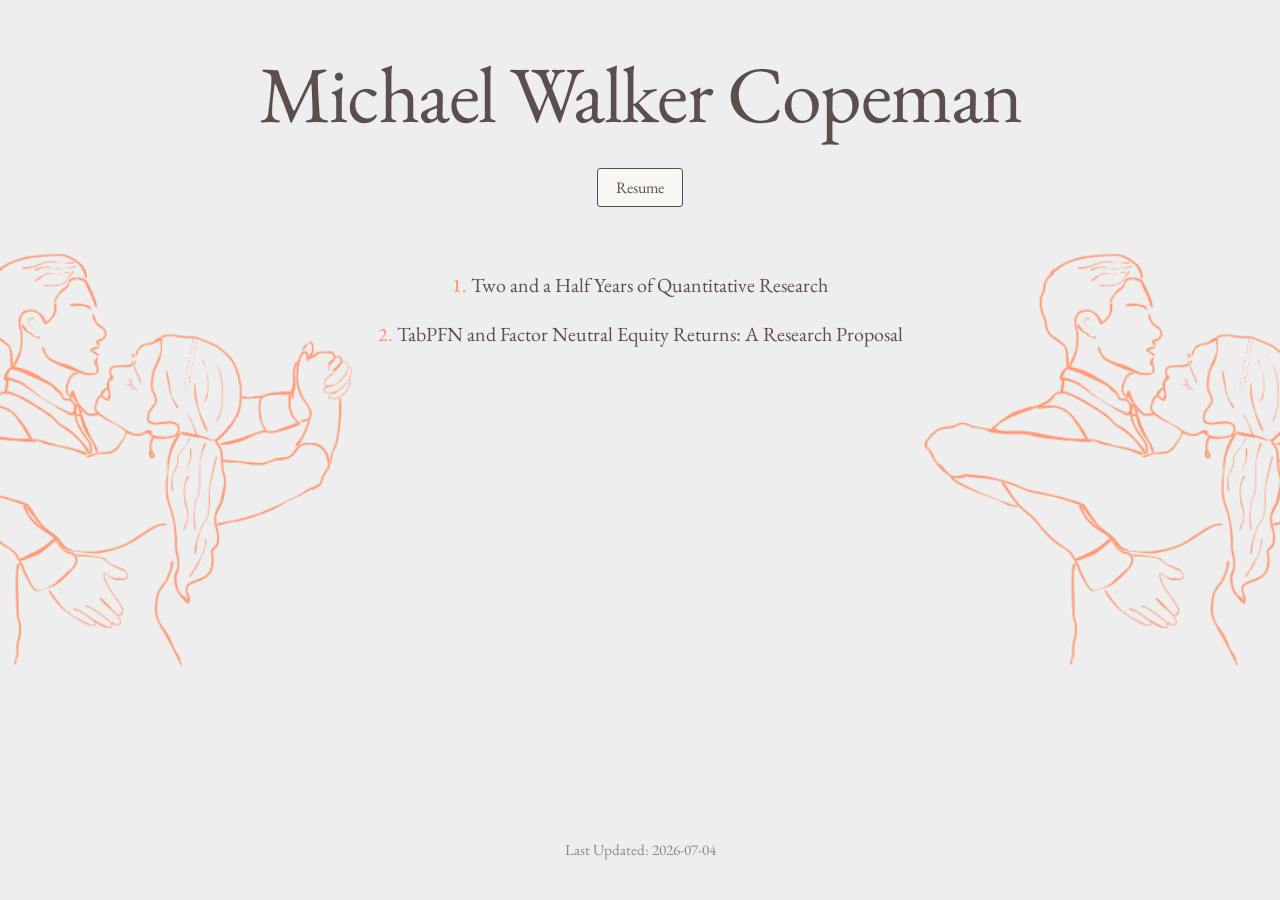
<file: index.html>
<!DOCTYPE html>
<html lang="en">
<head>
  <meta charset="UTF-8">
  <meta name="viewport" content="width=device-width, initial-scale=1">
  <meta name="description" content="Michael Walker Copeman">
  <title>Michael Walker Copeman</title>
  <link rel="preconnect" href="https://fonts.googleapis.com">
  <link rel="preconnect" href="https://fonts.gstatic.com" crossorigin>
  <link href="https://fonts.googleapis.com/css2?family=EB+Garamond:ital,wght@0,400;0,500&display=swap" rel="stylesheet">
  <link rel="stylesheet" href="styles.css">
</head>
<body>
  <main class="home">
    <h1>Michael Walker Copeman</h1>
    <a class="btn" href="resume.pdf" download>Resume</a>
    <nav class="home-nav" aria-label="Writing">
      <ol>
        <li><a href="posts/two-and-a-half-years-quantitative-research.html">Two and a Half Years of Quantitative Research</a></li>
        <li><a href="posts/tabpfn-factor-neutral-equity-returns.html">TabPFN and Factor Neutral Equity Returns: A Research Proposal</a></li>
      </ol>
    </nav>
    <p class="home-footnote">Last Updated: 2026-07-04</p>
  </main>
</body>
</html>
</file>
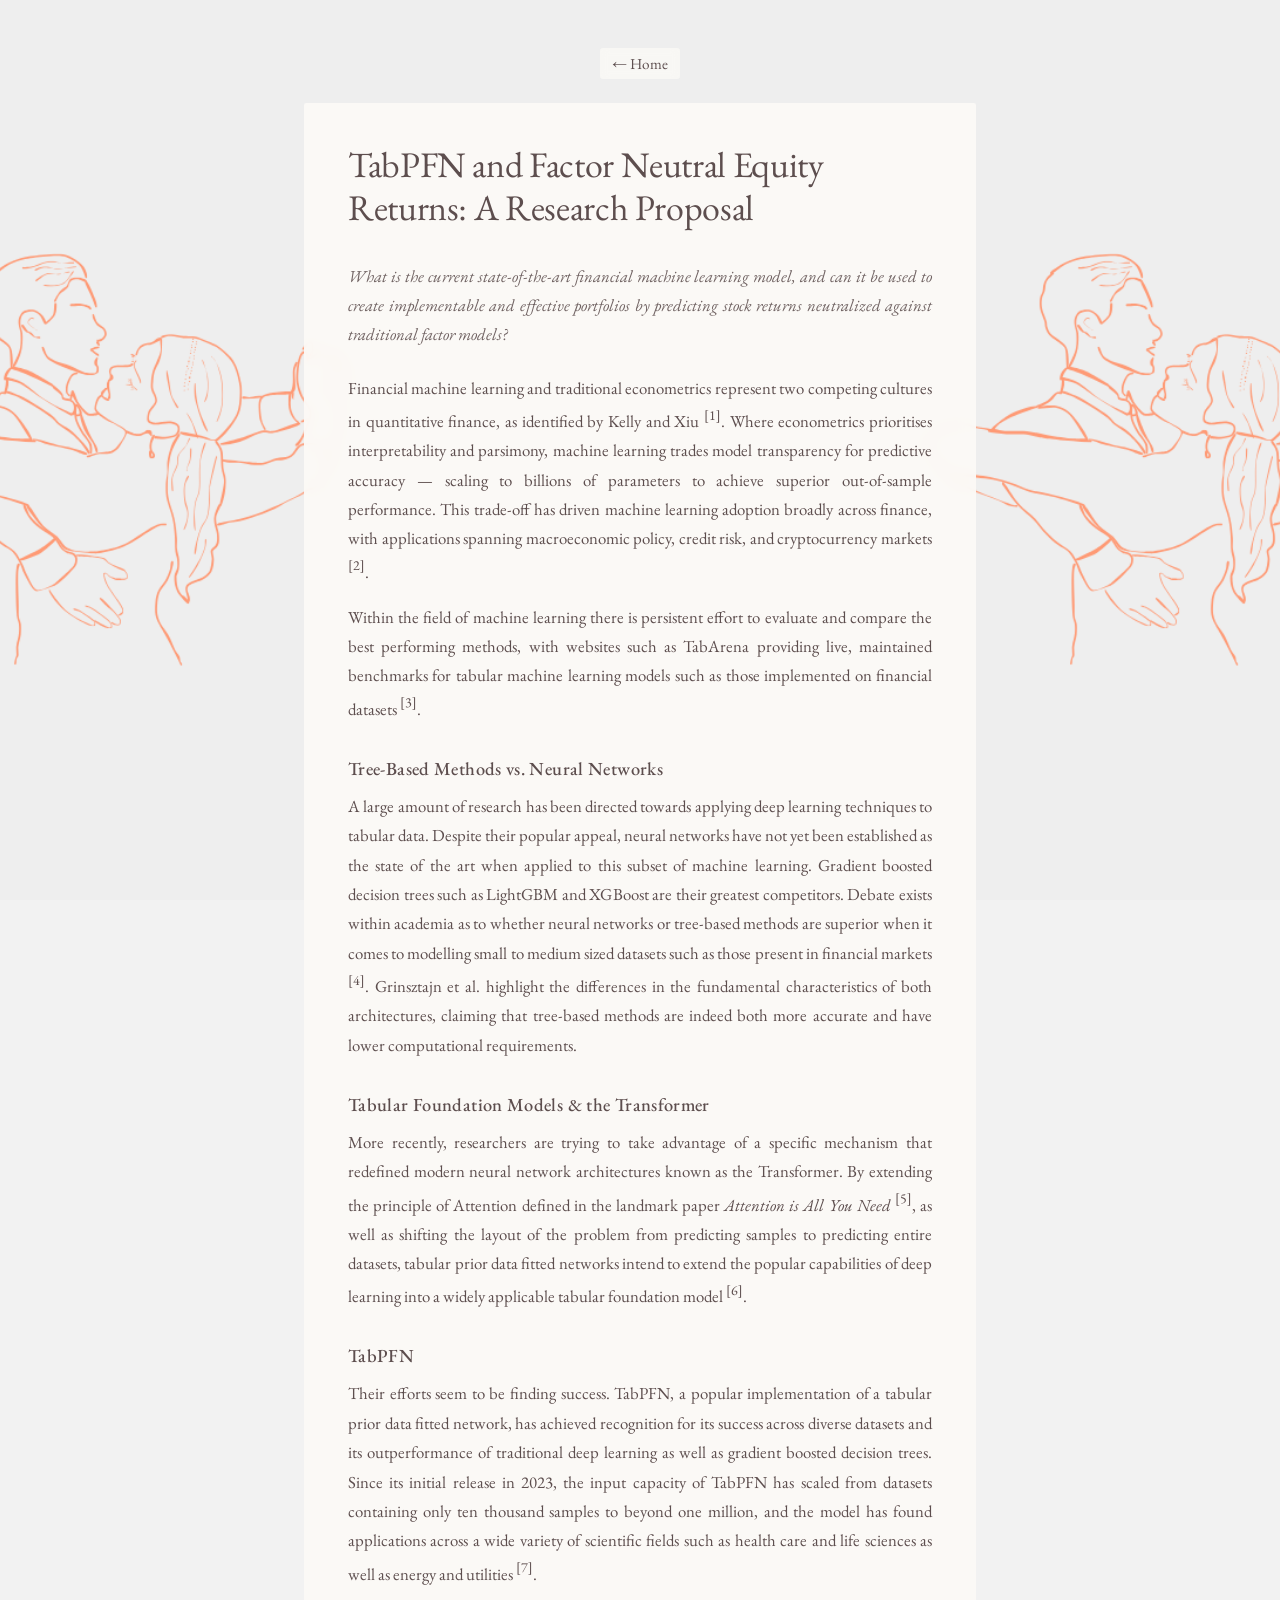
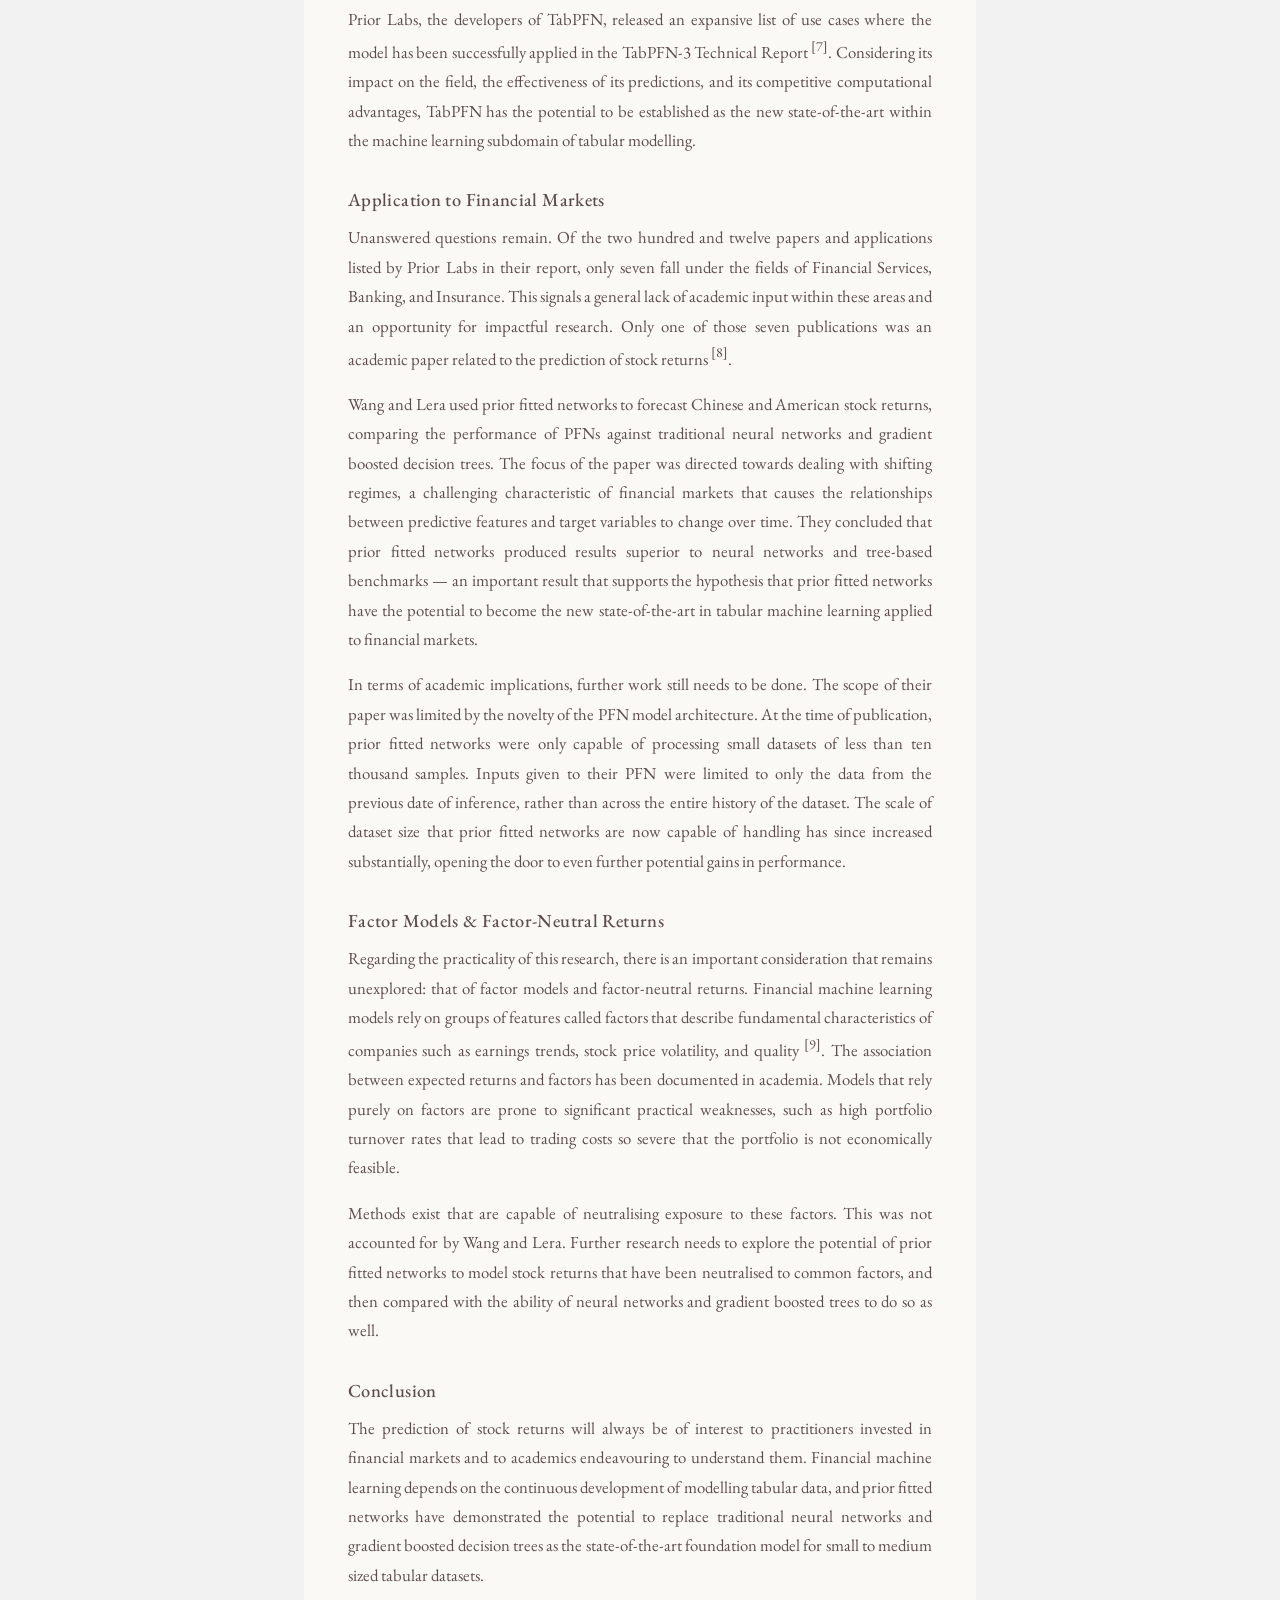
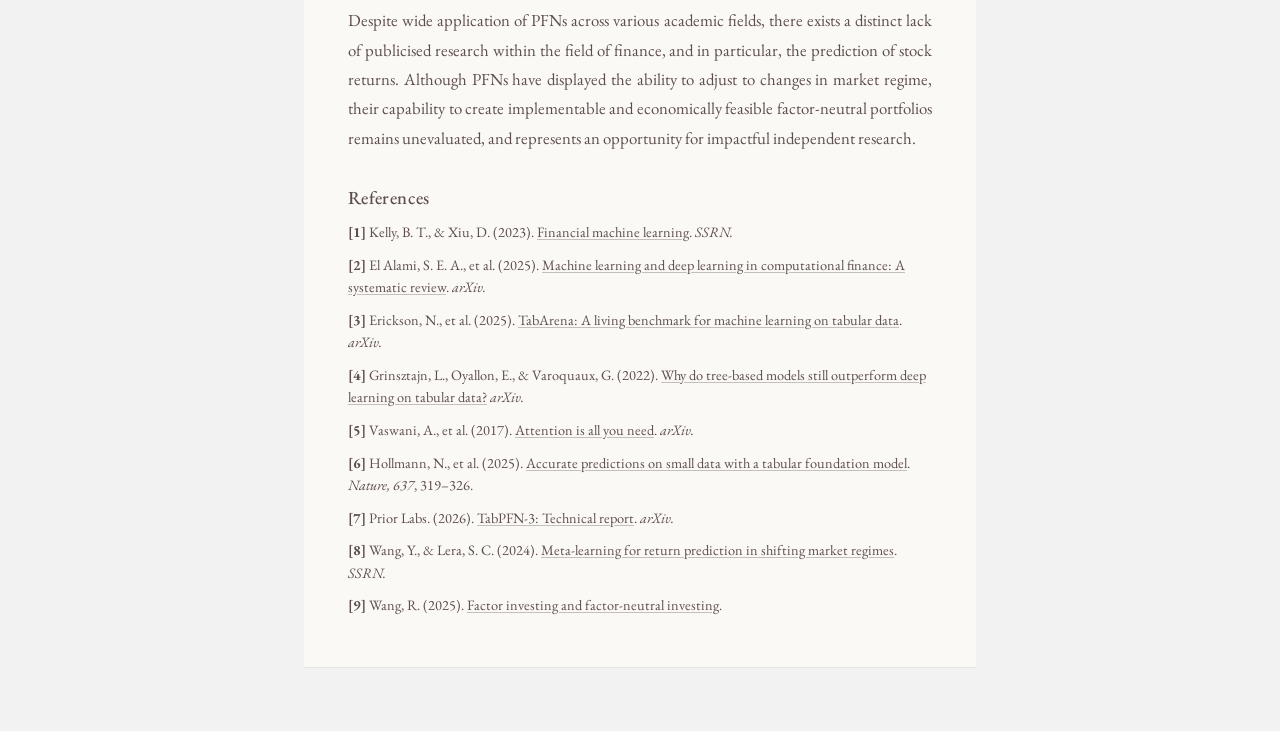
<file: posts/tabpfn-factor-neutral-equity-returns.html>
<!DOCTYPE html>
<html lang="en">
<head>
  <meta charset="UTF-8">
  <meta name="viewport" content="width=device-width, initial-scale=1">
  <meta name="description" content="TabPFN and factor neutral equity returns: a research proposal by Michael Walker Copeman">
  <title>TabPFN and Factor Neutral Equity Returns: A Research Proposal — Michael Walker Copeman</title>
  <link rel="preconnect" href="https://fonts.googleapis.com">
  <link rel="preconnect" href="https://fonts.gstatic.com" crossorigin>
  <link href="https://fonts.googleapis.com/css2?family=EB+Garamond:ital,wght@0,400;0,500&display=swap" rel="stylesheet">
  <link rel="stylesheet" href="../styles.css">
</head>
<body>
  <div class="article-wrap">
    <a class="back-link" href="../index.html">← Home</a>
    <article class="article">
      <h1>TabPFN and Factor Neutral Equity Returns: A Research Proposal</h1>

      <p class="lede">What is the current state-of-the-art financial machine learning model, and can it be used to create implementable and effective portfolios by predicting stock returns neutralized against traditional factor models?</p>

      <p>Financial machine learning and traditional econometrics represent two competing cultures in quantitative finance, as identified by Kelly and Xiu <a class="citation" href="#ref-1"><sup>[1]</sup></a>. Where econometrics prioritises interpretability and parsimony, machine learning trades model transparency for predictive accuracy — scaling to billions of parameters to achieve superior out-of-sample performance. This trade-off has driven machine learning adoption broadly across finance, with applications spanning macroeconomic policy, credit risk, and cryptocurrency markets <a class="citation" href="#ref-2"><sup>[2]</sup></a>.</p>

      <p>Within the field of machine learning there is persistent effort to evaluate and compare the best performing methods, with websites such as TabArena providing live, maintained benchmarks for tabular machine learning models such as those implemented on financial datasets <a class="citation" href="#ref-3"><sup>[3]</sup></a>.</p>

      <h2>Tree-Based Methods vs. Neural Networks</h2>

      <p>A large amount of research has been directed towards applying deep learning techniques to tabular data. Despite their popular appeal, neural networks have not yet been established as the state of the art when applied to this subset of machine learning. Gradient boosted decision trees such as LightGBM and XGBoost are their greatest competitors. Debate exists within academia as to whether neural networks or tree-based methods are superior when it comes to modelling small to medium sized datasets such as those present in financial markets <a class="citation" href="#ref-4"><sup>[4]</sup></a>. Grinsztajn et al. highlight the differences in the fundamental characteristics of both architectures, claiming that tree-based methods are indeed both more accurate and have lower computational requirements.</p>

      <h2>Tabular Foundation Models &amp; the Transformer</h2>

      <p>More recently, researchers are trying to take advantage of a specific mechanism that redefined modern neural network architectures known as the Transformer. By extending the principle of Attention defined in the landmark paper <em>Attention is All You Need</em> <a class="citation" href="#ref-5"><sup>[5]</sup></a>, as well as shifting the layout of the problem from predicting samples to predicting entire datasets, tabular prior data fitted networks intend to extend the popular capabilities of deep learning into a widely applicable tabular foundation model <a class="citation" href="#ref-6"><sup>[6]</sup></a>.</p>

      <h2>TabPFN</h2>

      <p>Their efforts seem to be finding success. TabPFN, a popular implementation of a tabular prior data fitted network, has achieved recognition for its success across diverse datasets and its outperformance of traditional deep learning as well as gradient boosted decision trees. Since its initial release in 2023, the input capacity of TabPFN has scaled from datasets containing only ten thousand samples to beyond one million, and the model has found applications across a wide variety of scientific fields such as health care and life sciences as well as energy and utilities <a class="citation" href="#ref-7"><sup>[7]</sup></a>.</p>

      <p>Prior Labs, the developers of TabPFN, released an expansive list of use cases where the model has been successfully applied in the TabPFN-3 Technical Report <a class="citation" href="#ref-7"><sup>[7]</sup></a>. Considering its impact on the field, the effectiveness of its predictions, and its competitive computational advantages, TabPFN has the potential to be established as the new state-of-the-art within the machine learning subdomain of tabular modelling.</p>

      <h2>Application to Financial Markets</h2>

      <p>Unanswered questions remain. Of the two hundred and twelve papers and applications listed by Prior Labs in their report, only seven fall under the fields of Financial Services, Banking, and Insurance. This signals a general lack of academic input within these areas and an opportunity for impactful research. Only one of those seven publications was an academic paper related to the prediction of stock returns <a class="citation" href="#ref-8"><sup>[8]</sup></a>.</p>

      <p>Wang and Lera used prior fitted networks to forecast Chinese and American stock returns, comparing the performance of PFNs against traditional neural networks and gradient boosted decision trees. The focus of the paper was directed towards dealing with shifting regimes, a challenging characteristic of financial markets that causes the relationships between predictive features and target variables to change over time. They concluded that prior fitted networks produced results superior to neural networks and tree-based benchmarks — an important result that supports the hypothesis that prior fitted networks have the potential to become the new state-of-the-art in tabular machine learning applied to financial markets.</p>

      <p>In terms of academic implications, further work still needs to be done. The scope of their paper was limited by the novelty of the PFN model architecture. At the time of publication, prior fitted networks were only capable of processing small datasets of less than ten thousand samples. Inputs given to their PFN were limited to only the data from the previous date of inference, rather than across the entire history of the dataset. The scale of dataset size that prior fitted networks are now capable of handling has since increased substantially, opening the door to even further potential gains in performance.</p>

      <h2>Factor Models &amp; Factor-Neutral Returns</h2>

      <p>Regarding the practicality of this research, there is an important consideration that remains unexplored: that of factor models and factor-neutral returns. Financial machine learning models rely on groups of features called factors that describe fundamental characteristics of companies such as earnings trends, stock price volatility, and quality <a class="citation" href="#ref-9"><sup>[9]</sup></a>. The association between expected returns and factors has been documented in academia. Models that rely purely on factors are prone to significant practical weaknesses, such as high portfolio turnover rates that lead to trading costs so severe that the portfolio is not economically feasible.</p>

      <p>Methods exist that are capable of neutralising exposure to these factors. This was not accounted for by Wang and Lera. Further research needs to explore the potential of prior fitted networks to model stock returns that have been neutralised to common factors, and then compared with the ability of neural networks and gradient boosted trees to do so as well.</p>

      <h2>Conclusion</h2>

      <p>The prediction of stock returns will always be of interest to practitioners invested in financial markets and to academics endeavouring to understand them. Financial machine learning depends on the continuous development of modelling tabular data, and prior fitted networks have demonstrated the potential to replace traditional neural networks and gradient boosted decision trees as the state-of-the-art foundation model for small to medium sized tabular datasets.</p>

      <p>Despite wide application of PFNs across various academic fields, there exists a distinct lack of publicised research within the field of finance, and in particular, the prediction of stock returns. Although PFNs have displayed the ability to adjust to changes in market regime, their capability to create implementable and economically feasible factor-neutral portfolios remains unevaluated, and represents an opportunity for impactful independent research.</p>

      <h2>References</h2>

      <div class="references">
        <p id="ref-1"><strong>[1]</strong> Kelly, B. T., &amp; Xiu, D. (2023). <a href="https://doi.org/10.2139/ssrn.4501707" target="_blank" rel="noopener noreferrer">Financial machine learning</a>. <em>SSRN.</em></p>
        <p id="ref-2"><strong>[2]</strong> El Alami, S. E. A., et al. (2025). <a href="https://arxiv.org/abs/2511.21588" target="_blank" rel="noopener noreferrer">Machine learning and deep learning in computational finance: A systematic review</a>. <em>arXiv.</em></p>
        <p id="ref-3"><strong>[3]</strong> Erickson, N., et al. (2025). <a href="https://arxiv.org/abs/2506.16791" target="_blank" rel="noopener noreferrer">TabArena: A living benchmark for machine learning on tabular data</a>. <em>arXiv.</em></p>
        <p id="ref-4"><strong>[4]</strong> Grinsztajn, L., Oyallon, E., &amp; Varoquaux, G. (2022). <a href="https://arxiv.org/abs/2207.08815" target="_blank" rel="noopener noreferrer">Why do tree-based models still outperform deep learning on tabular data?</a> <em>arXiv.</em></p>
        <p id="ref-5"><strong>[5]</strong> Vaswani, A., et al. (2017). <a href="https://arxiv.org/abs/1706.03762" target="_blank" rel="noopener noreferrer">Attention is all you need</a>. <em>arXiv.</em></p>
        <p id="ref-6"><strong>[6]</strong> Hollmann, N., et al. (2025). <a href="https://doi.org/10.1038/s41586-024-08328-6" target="_blank" rel="noopener noreferrer">Accurate predictions on small data with a tabular foundation model</a>. <em>Nature, 637</em>, 319–326.</p>
        <p id="ref-7"><strong>[7]</strong> Prior Labs. (2026). <a href="https://arxiv.org/abs/2605.13986" target="_blank" rel="noopener noreferrer">TabPFN-3: Technical report</a>. <em>arXiv.</em></p>
        <p id="ref-8"><strong>[8]</strong> Wang, Y., &amp; Lera, S. C. (2024). <a href="https://doi.org/10.2139/ssrn.5022829" target="_blank" rel="noopener noreferrer">Meta-learning for return prediction in shifting market regimes</a>. <em>SSRN.</em></p>
        <p id="ref-9"><strong>[9]</strong> Wang, R. (2025). <a href="https://www.rongwang.net/files/FactorNeutralInvesting_Wang2025.pdf" target="_blank" rel="noopener noreferrer">Factor investing and factor-neutral investing</a>.</p>
      </div>
    </article>
  </div>

</body>
</html>
</file>
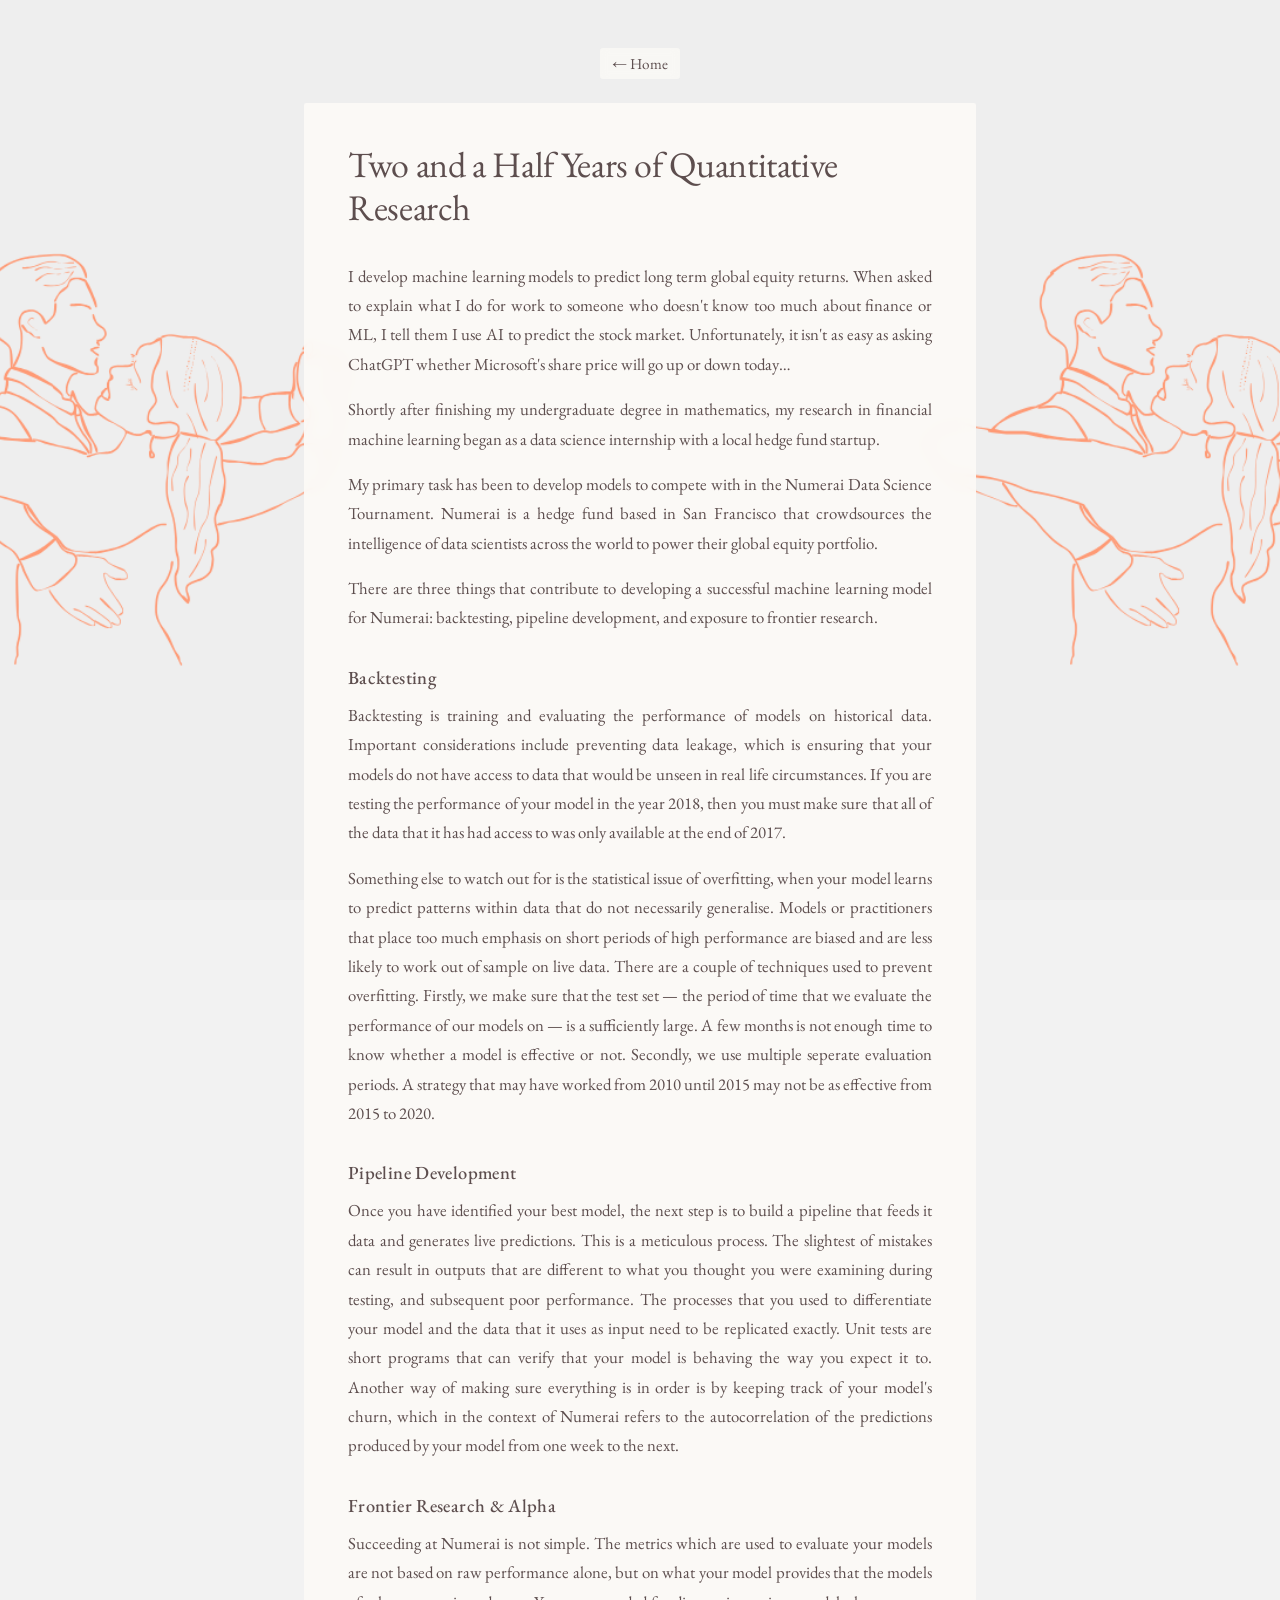
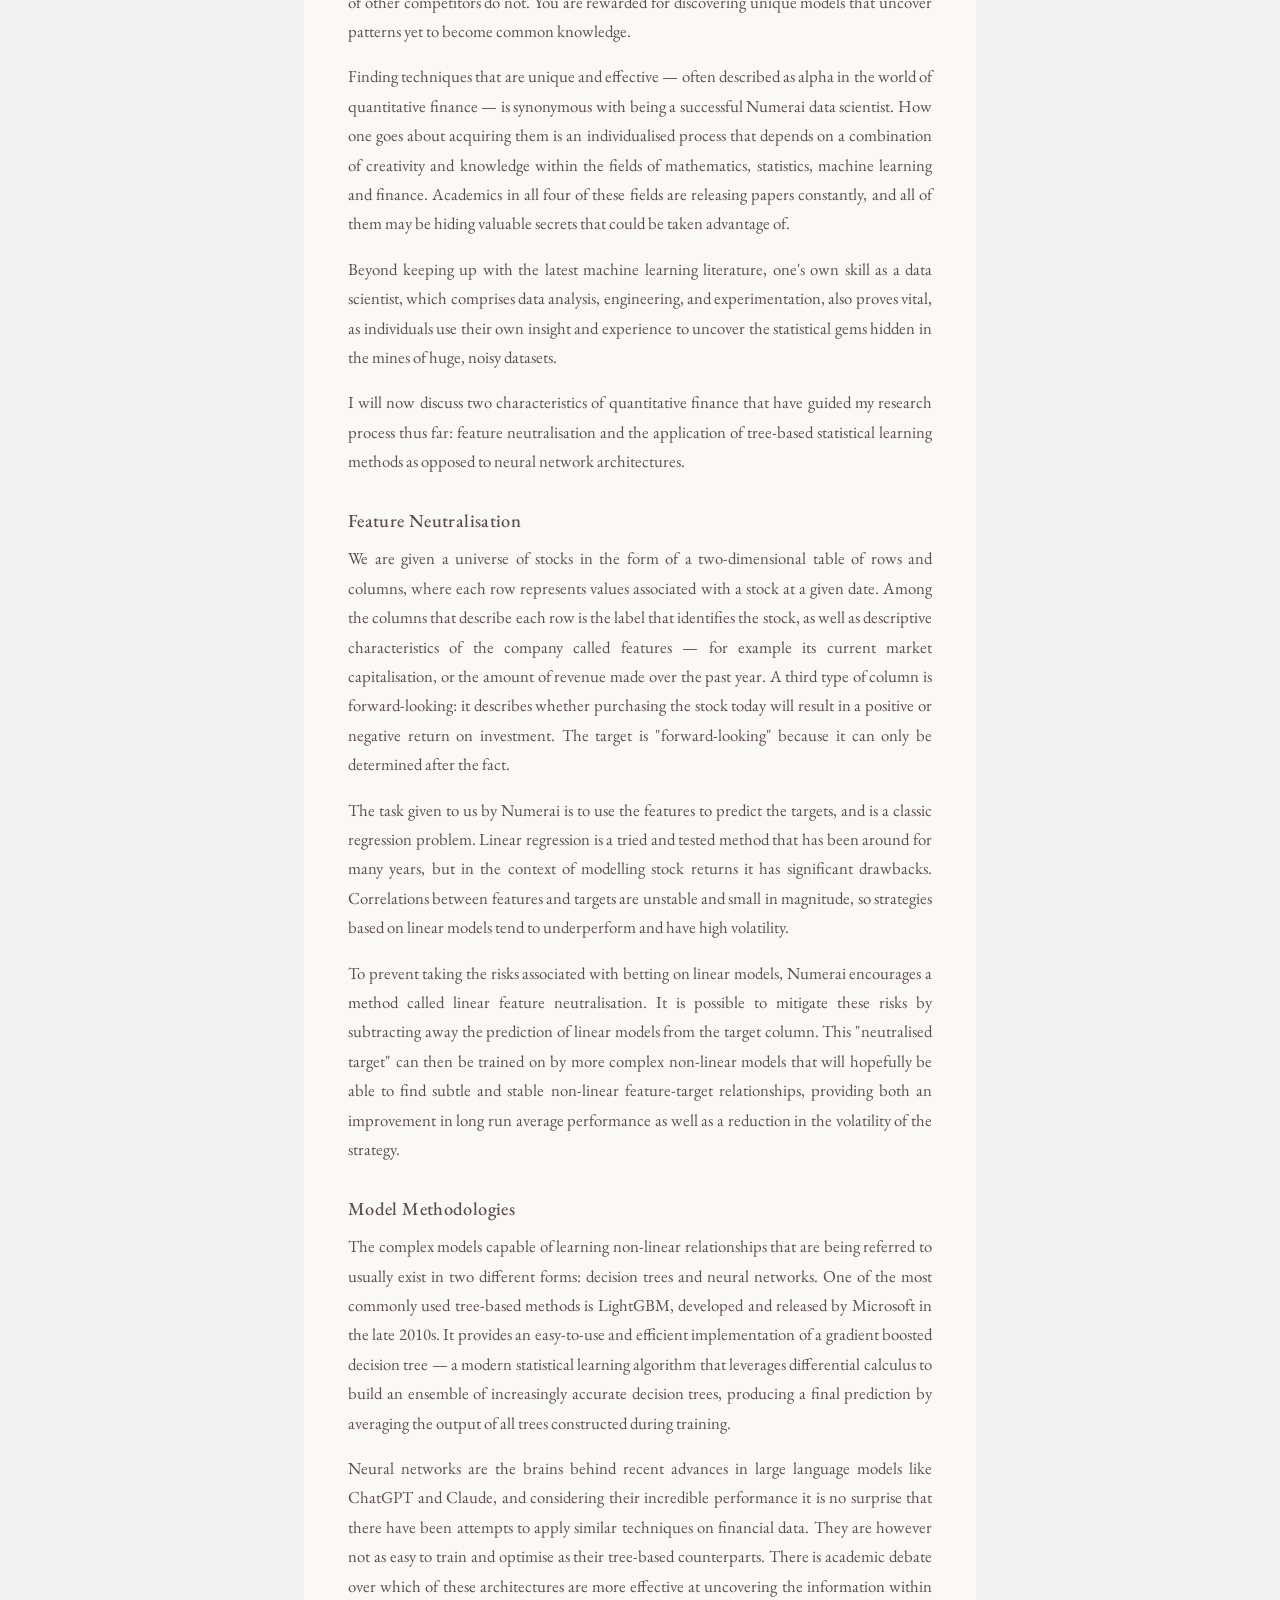
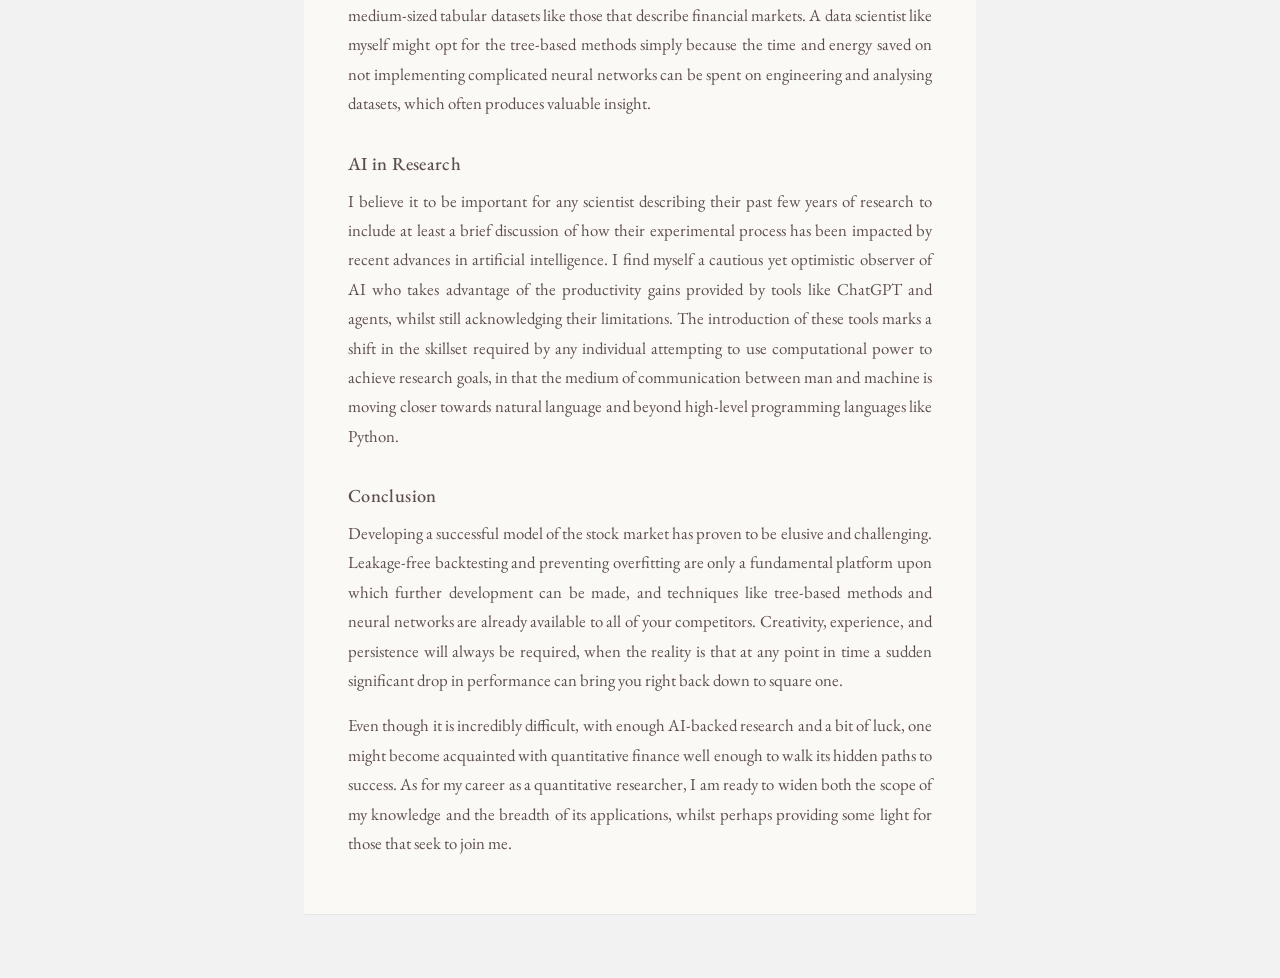
<file: posts/two-and-a-half-years-quantitative-research.html>
<!DOCTYPE html>
<html lang="en">
<head>
  <meta charset="UTF-8">
  <meta name="viewport" content="width=device-width, initial-scale=1">
  <meta name="description" content="Two and a half years of quantitative research by Michael Walker Copeman">
  <title>Two and a Half Years of Quantitative Research — Michael Walker Copeman</title>
  <link rel="preconnect" href="https://fonts.googleapis.com">
  <link rel="preconnect" href="https://fonts.gstatic.com" crossorigin>
  <link href="https://fonts.googleapis.com/css2?family=EB+Garamond:ital,wght@0,400;0,500&display=swap" rel="stylesheet">
  <link rel="stylesheet" href="../styles.css">
</head>
<body>
  <div class="article-wrap">
    <a class="back-link" href="../index.html">← Home</a>
    <article class="article">
      <h1>Two and a Half Years of Quantitative Research</h1>

      <p>I develop machine learning models to predict long term global equity returns. When asked to explain what I do for work to someone who doesn't know too much about finance or ML, I tell them I use AI to predict the stock market. Unfortunately, it isn't as easy as asking ChatGPT whether Microsoft's share price will go up or down today…</p>

      <p>Shortly after finishing my undergraduate degree in mathematics, my research in financial machine learning began as a data science internship with a local hedge fund startup.</p>

      <p>My primary task has been to develop models to compete with in the Numerai Data Science Tournament. Numerai is a hedge fund based in San Francisco that crowdsources the intelligence of data scientists across the world to power their global equity portfolio.</p>

      <p>There are three things that contribute to developing a successful machine learning model for Numerai: backtesting, pipeline development, and exposure to frontier research.</p>

      <h2>Backtesting</h2>

      <p>Backtesting is training and evaluating the performance of models on historical data. Important considerations include preventing data leakage, which is ensuring that your models do not have access to data that would be unseen in real life circumstances. If you are testing the performance of your model in the year 2018, then you must make sure that all of the data that it has had access to was only available at the end of 2017.</p>

      <p>Something else to watch out for is the statistical issue of overfitting, when your model learns to predict patterns within data that do not necessarily generalise. Models or practitioners that place too much emphasis on short periods of high performance are biased and are less likely to work out of sample on live data. There are a couple of techniques used to prevent overfitting. Firstly, we make sure that the test set — the period of time that we evaluate the performance of our models on — is a sufficiently large. A few months is not enough time to know whether a model is effective or not. Secondly, we use multiple seperate evaluation periods. A strategy that may have worked from 2010 until 2015 may not be as effective from 2015 to 2020.</p>

      <h2>Pipeline Development</h2>

      <p>Once you have identified your best model, the next step is to build a pipeline that feeds it data and generates live predictions. This is a meticulous process. The slightest of mistakes can result in outputs that are different to what you thought you were examining during testing, and subsequent poor performance. The processes that you used to differentiate your model and the data that it uses as input need to be replicated exactly. Unit tests are short programs that can verify that your model is behaving the way you expect it to. Another way of making sure everything is in order is by keeping track of your model's churn, which in the context of Numerai refers to the autocorrelation of the predictions produced by your model from one week to the next.</p>

      <h2>Frontier Research &amp; Alpha</h2>

      <p>Succeeding at Numerai is not simple. The metrics which are used to evaluate your models are not based on raw performance alone, but on what your model provides that the models of other competitors do not. You are rewarded for discovering unique models that uncover patterns yet to become common knowledge.</p>

      <p>Finding techniques that are unique and effective — often described as alpha in the world of quantitative finance — is synonymous with being a successful Numerai data scientist. How one goes about acquiring them is an individualised process that depends on a combination of creativity and knowledge within the fields of mathematics, statistics, machine learning and finance. Academics in all four of these fields are releasing papers constantly, and all of them may be hiding valuable secrets that could be taken advantage of.</p>

      <p>Beyond keeping up with the latest machine learning literature, one's own skill as a data scientist, which comprises data analysis, engineering, and experimentation, also proves vital, as individuals use their own insight and experience to uncover the statistical gems hidden in the mines of huge, noisy datasets.</p>

      <p>I will now discuss two characteristics of quantitative finance that have guided my research process thus far: feature neutralisation and the application of tree-based statistical learning methods as opposed to neural network architectures.</p>

      <h2>Feature Neutralisation</h2>

      <p>We are given a universe of stocks in the form of a two-dimensional table of rows and columns, where each row represents values associated with a stock at a given date. Among the columns that describe each row is the label that identifies the stock, as well as descriptive characteristics of the company called features — for example its current market capitalisation, or the amount of revenue made over the past year. A third type of column is forward-looking: it describes whether purchasing the stock today will result in a positive or negative return on investment. The target is "forward-looking" because it can only be determined after the fact.</p>

      <p>The task given to us by Numerai is to use the features to predict the targets, and is a classic regression problem. Linear regression is a tried and tested method that has been around for many years, but in the context of modelling stock returns it has significant drawbacks. Correlations between features and targets are unstable and small in magnitude, so strategies based on linear models tend to underperform and have high volatility.</p>

      <p>To prevent taking the risks associated with betting on linear models, Numerai encourages a method called linear feature neutralisation. It is possible to mitigate these risks by subtracting away the prediction of linear models from the target column. This "neutralised target" can then be trained on by more complex non-linear models that will hopefully be able to find subtle and stable non-linear feature-target relationships, providing both an improvement in long run average performance as well as a reduction in the volatility of the strategy.</p>

      <h2>Model Methodologies</h2>

      <p>The complex models capable of learning non-linear relationships that are being referred to usually exist in two different forms: decision trees and neural networks. One of the most commonly used tree-based methods is LightGBM, developed and released by Microsoft in the late 2010s. It provides an easy-to-use and efficient implementation of a gradient boosted decision tree — a modern statistical learning algorithm that leverages differential calculus to build an ensemble of increasingly accurate decision trees, producing a final prediction by averaging the output of all trees constructed during training.</p>

      <p>Neural networks are the brains behind recent advances in large language models like ChatGPT and Claude, and considering their incredible performance it is no surprise that there have been attempts to apply similar techniques on financial data. They are however not as easy to train and optimise as their tree-based counterparts. There is academic debate over which of these architectures are more effective at uncovering the information within medium-sized tabular datasets like those that describe financial markets. A data scientist like myself might opt for the tree-based methods simply because the time and energy saved on not implementing complicated neural networks can be spent on engineering and analysing datasets, which often produces valuable insight.</p>

      <h2>AI in Research</h2>

      <p>I believe it to be important for any scientist describing their past few years of research to include at least a brief discussion of how their experimental process has been impacted by recent advances in artificial intelligence. I find myself a cautious yet optimistic observer of AI who takes advantage of the productivity gains provided by tools like ChatGPT and agents, whilst still acknowledging their limitations. The introduction of these tools marks a shift in the skillset required by any individual attempting to use computational power to achieve research goals, in that the medium of communication between man and machine is moving closer towards natural language and beyond high-level programming languages like Python.</p>

      <h2>Conclusion</h2>

      <p>Developing a successful model of the stock market has proven to be elusive and challenging. Leakage-free backtesting and preventing overfitting are only a fundamental platform upon which further development can be made, and techniques like tree-based methods and neural networks are already available to all of your competitors. Creativity, experience, and persistence will always be required, when the reality is that at any point in time a sudden significant drop in performance can bring you right back down to square one.</p>

      <p>Even though it is incredibly difficult, with enough AI-backed research and a bit of luck, one might become acquainted with quantitative finance well enough to walk its hidden paths to success. As for my career as a quantitative researcher, I am ready to widen both the scope of my knowledge and the breadth of its applications, whilst perhaps providing some light for those that seek to join me.</p>
    </article>
  </div>

</body>
</html>
</file>
<file: styles.css>
:root {
  --ink: #5d4e4e;
  --accent: #ff9a75;
  --paper: rgba(252, 250, 247, 0.92);
  --paper-soft: rgba(252, 250, 247, 0.78);
}

*,
*::before,
*::after {
  box-sizing: border-box;
  margin: 0;
}

body {
  min-height: 100vh;
  color: var(--ink);
  font-family: 'EB Garamond', Georgia, 'Times New Roman', serif;
  -webkit-font-smoothing: antialiased;
  background: #f2f2f2 url('Bkg3.png') no-repeat center center / cover fixed;
}

.btn {
  font-family: inherit;
  font-size: 1rem;
  padding: 0.5rem 1.125rem;
  border: 1px solid var(--ink);
  border-radius: 3px;
  background: var(--paper-soft);
  color: var(--ink);
  text-decoration: none;
  backdrop-filter: blur(4px);
  transition: background 0.15s ease, border-color 0.15s ease, color 0.15s ease;
}

.btn:hover {
  background: var(--accent);
  border-color: var(--accent);
  color: #fff;
}

.back-link {
  display: inline-block;
  font-size: 0.95rem;
  color: var(--ink);
  text-decoration: none;
  background: var(--paper-soft);
  padding: 0.35rem 0.75rem;
  border-radius: 3px;
  backdrop-filter: blur(4px);
  transition: color 0.15s ease, background 0.15s ease;
}

.back-link:hover {
  color: #fff;
  background: var(--accent);
}

/* Home */

.home {
  min-height: 100vh;
  display: flex;
  flex-direction: column;
  align-items: center;
  justify-content: flex-start;
  text-align: center;
  padding: 3.25rem 1.5rem 2.5rem;
  gap: 2rem;
}

.home h1 {
  font-size: clamp(3rem, 9vw, 5rem);
  font-weight: 400;
  line-height: 1.05;
  letter-spacing: -0.02em;
  color: var(--ink);
}

.home-nav {
  max-width: 36rem;
  margin-top: 2rem;
}

.home ol {
  list-style: decimal;
  list-style-position: inside;
  display: flex;
  flex-direction: column;
  gap: 1.25rem;
  padding: 0;
}

.home ol li {
  padding-left: 0;
}

.home ol li::marker {
  font-size: 1.2rem;
  color: var(--accent);
  font-weight: 500;
}

.home ol a {
  font-size: 1.25rem;
  line-height: 1.45;
  color: var(--ink);
  text-decoration: none;
  transition: color 0.15s ease;
}

.home ol a:hover {
  color: var(--accent);
  text-decoration: underline;
  text-underline-offset: 4px;
}

.home-footnote {
  margin-top: auto;
  padding-top: 3rem;
  font-size: 0.95rem;
  color: var(--ink);
  opacity: 0.65;
}

/* Articles */

.article-wrap {
  min-height: 100vh;
  max-width: 46rem;
  margin: 0 auto;
  padding: 3rem 2rem 4rem;
  text-align: center;
}

.article-wrap .back-link {
  margin-bottom: 1.5rem;
}

.article {
  background: var(--paper);
  padding: 2.5rem 2.75rem;
  border-radius: 2px;
  backdrop-filter: blur(8px);
  box-shadow: 0 1px 0 rgba(93, 78, 78, 0.08);
  text-align: left;
}

.article h1 {
  font-size: clamp(1.75rem, 4vw, 2.25rem);
  font-weight: 400;
  line-height: 1.2;
  letter-spacing: -0.01em;
  margin-bottom: 2rem;
  color: var(--ink);
}

.article h2 {
  font-size: 1.15rem;
  font-weight: 500;
  margin-top: 2rem;
  margin-bottom: 0.75rem;
  letter-spacing: 0.02em;
  color: var(--ink);
}

.article p {
  font-size: 1.05rem;
  line-height: 1.75;
  margin-bottom: 1rem;
  text-align: justify;
  color: var(--ink);
}

.article em {
  font-style: italic;
}

.article .lede {
  font-style: italic;
  opacity: 0.88;
  margin-bottom: 1.5rem;
}

.article a.citation {
  color: inherit;
  text-decoration: none;
}

.article a.citation:hover sup {
  color: var(--accent);
}

.article .references p {
  font-size: 0.9rem;
  line-height: 1.55;
  text-align: left;
  margin-bottom: 0.65rem;
}

.article .references a {
  color: var(--ink);
  text-decoration: underline;
  text-underline-offset: 2px;
  text-decoration-color: rgba(93, 78, 78, 0.35);
}

.article .references a:hover {
  color: var(--accent);
  text-decoration-color: var(--accent);
}

@media (max-width: 600px) {
  .home {
    gap: 1.5rem;
    padding: 2.5rem 1.25rem 2rem;
  }

  .article-wrap {
    padding: 2rem 1.25rem 3rem;
  }

  .article {
    padding: 1.75rem 1.5rem;
  }
}
</file>
